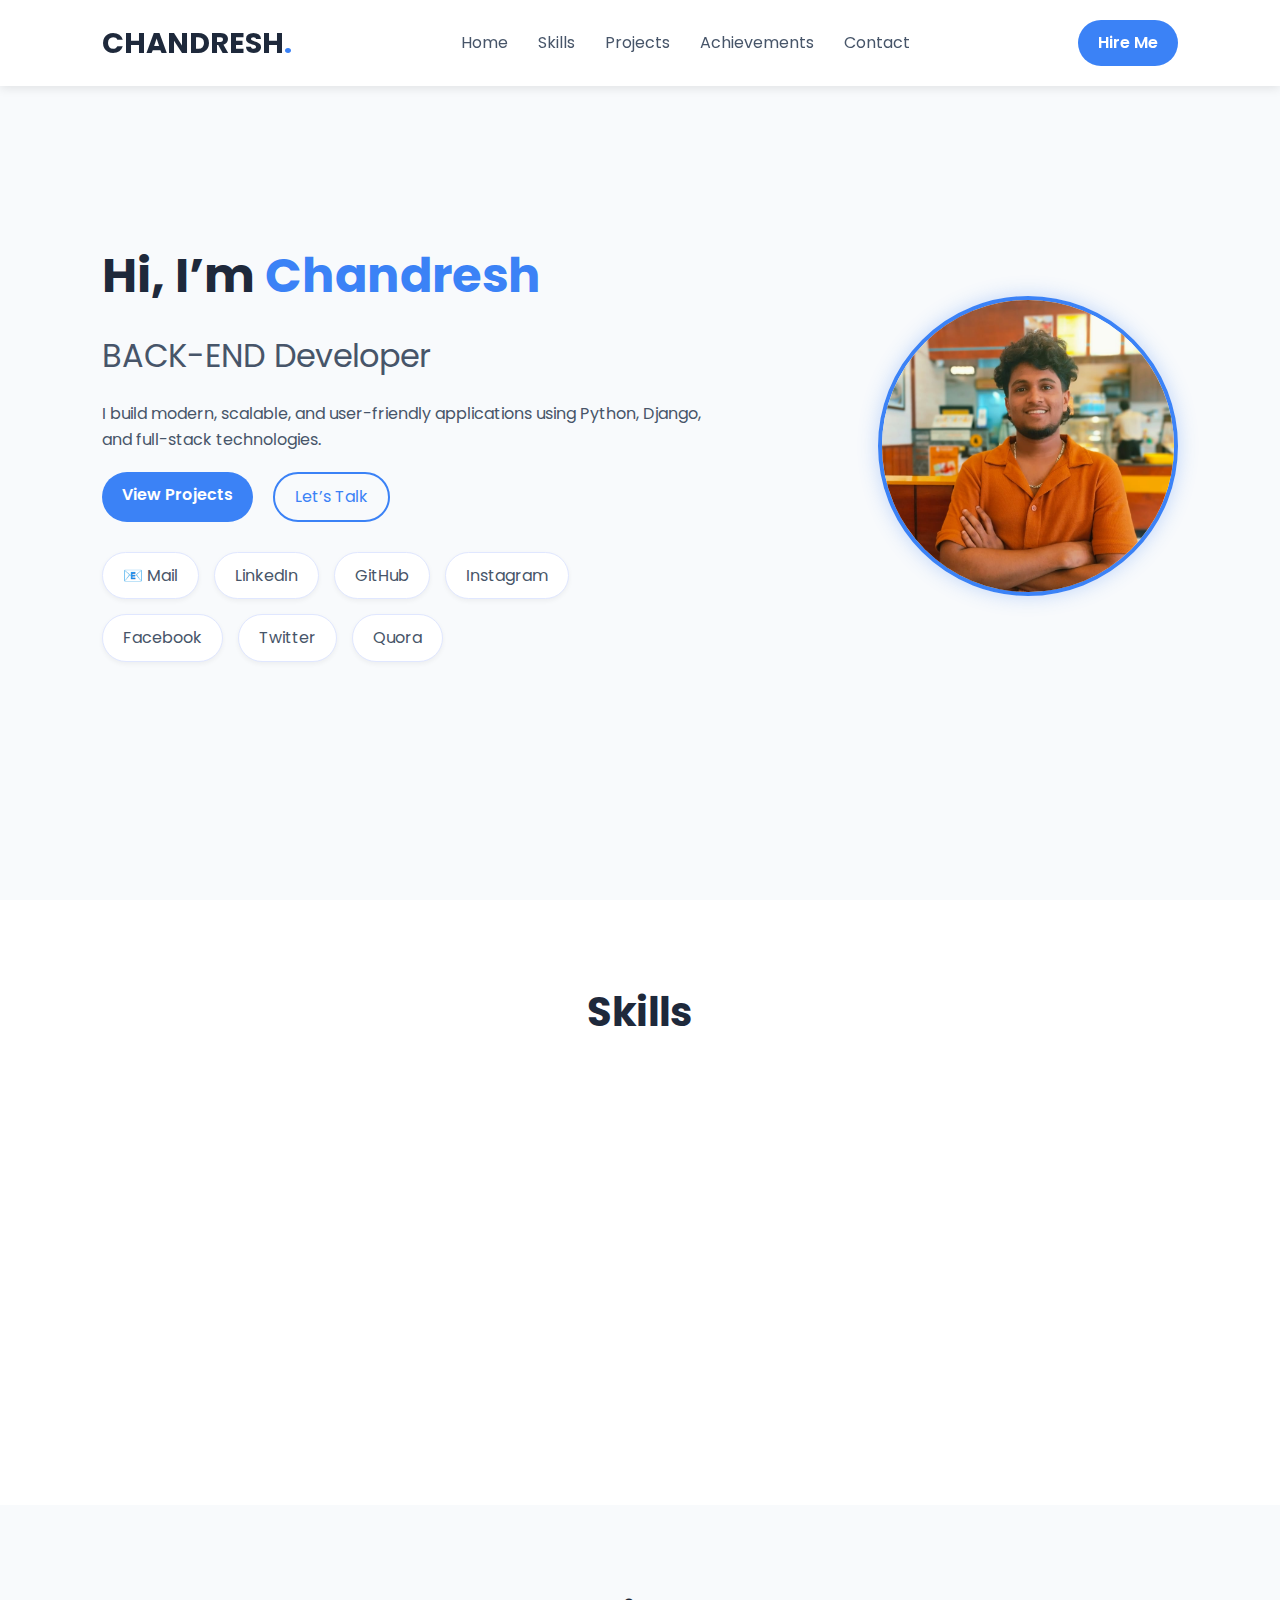
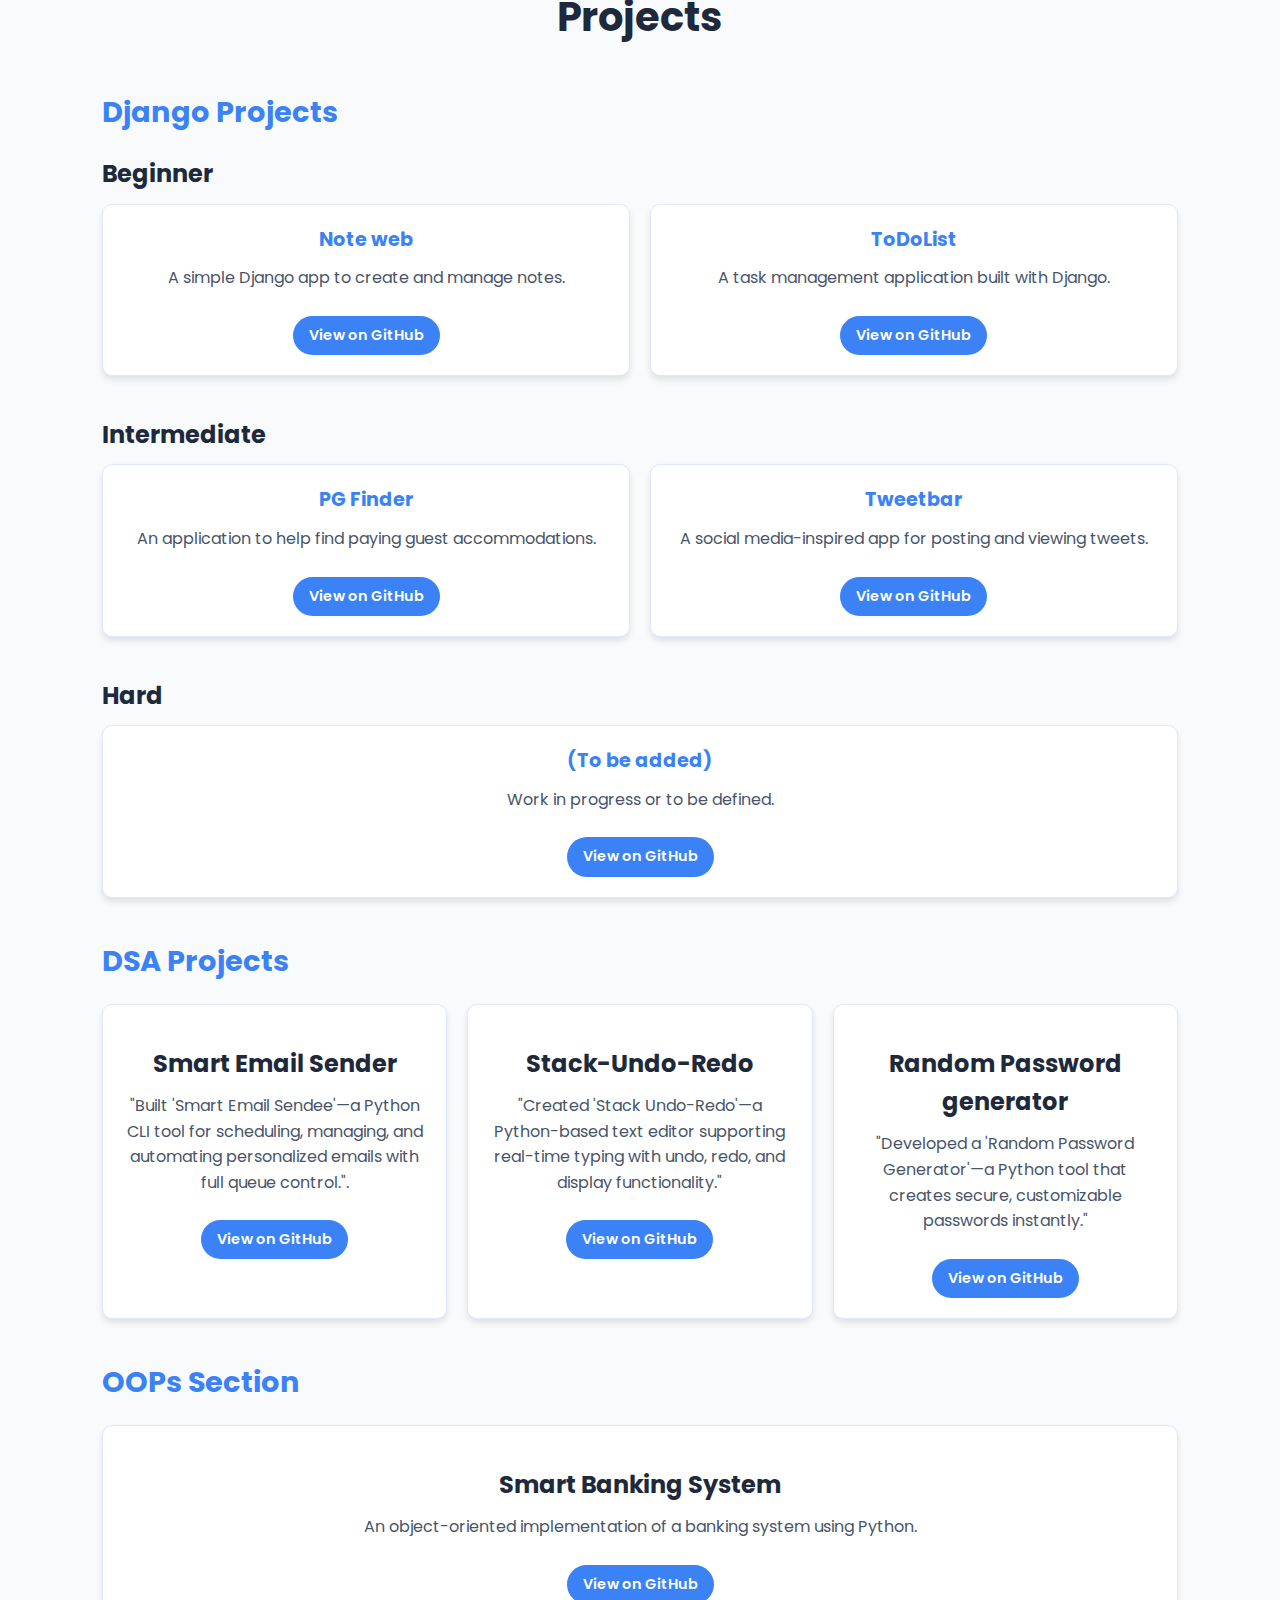
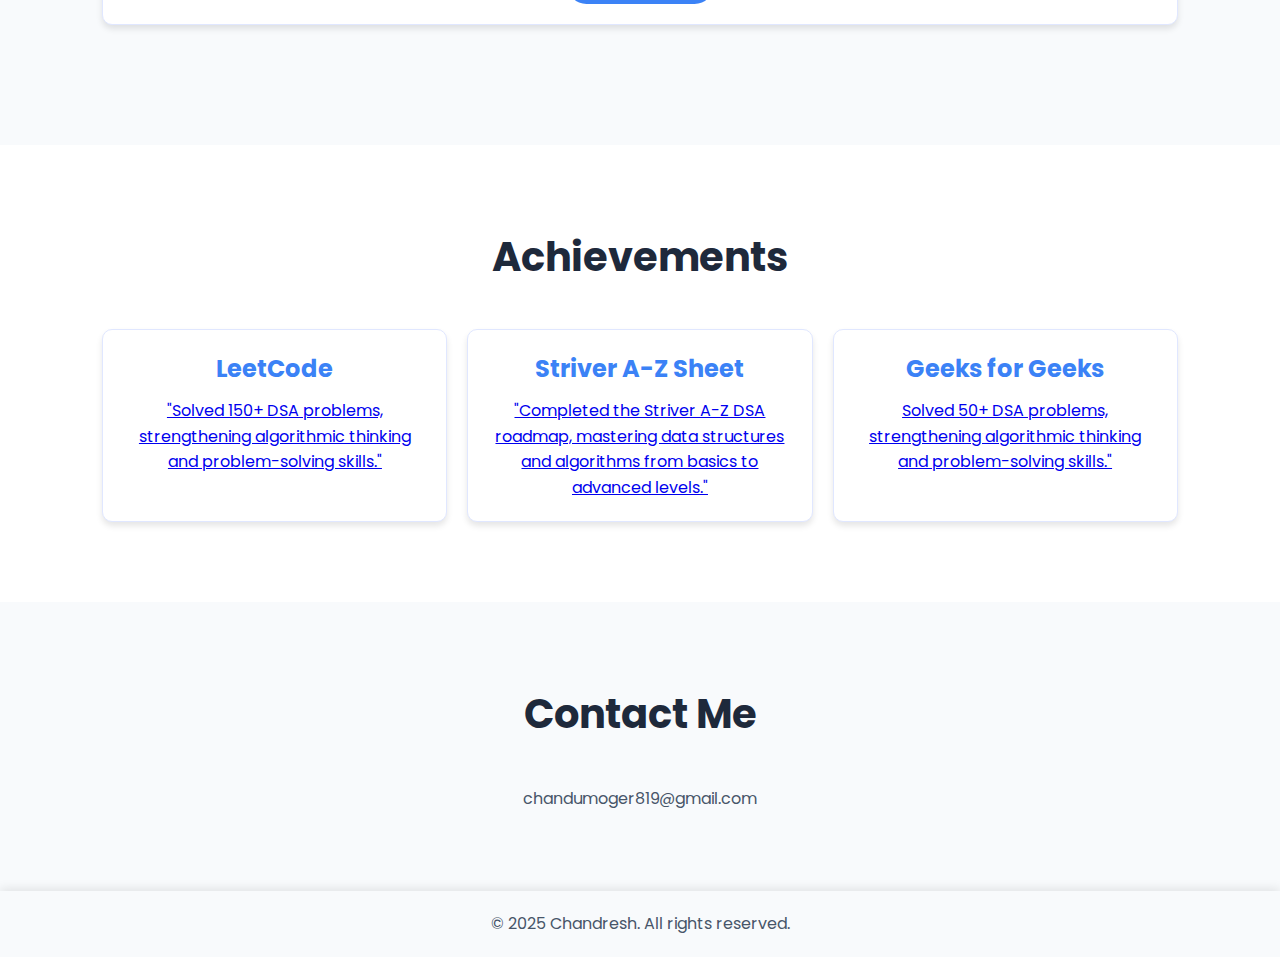
<file: index.html>
<!DOCTYPE html>
<html lang="en">
<head>
  <meta charset="UTF-8" />
  <meta name="viewport" content="width=device-width, initial-scale=1.0">
  <title>Your Portfolio</title>
  <link rel="stylesheet" href="style.css">
  <link href="https://fonts.googleapis.com/css2?family=Poppins:wght@400;600&display=swap" rel="stylesheet">
</head>
<body>
  <!-- Navigation -->
  <header class="navbar">
    <div class="logo">CHANDRESH<span>.</span></div>
    <nav>
      <ul class="nav-links">
        <li><a href="#home">Home</a></li>
        <li><a href="#skills">Skills</a></li>
        <li><a href="#projects">Projects</a></li>
        <li><a href="#achievements">Achievements</a></li>
        <li><a href="#contact">Contact</a></li>
      </ul>
    </nav>
    <a href="#contact" class="btn">Hire Me</a>
    <div class="menu-toggle">☰</div>
  </header>
  
  <!-- Hero Section -->
  <section id="home" class="hero">
    <div class="hero-content">
      <h1>Hi, I’m <span> Chandresh</span></h1>
      <h2>BACK-END Developer</h2>
      <p>I build modern, scalable, and user-friendly applications using Python, Django, and full-stack technologies.</p>
      <div class="hero-buttons">
        <a href="#projects" class="btn">View Projects</a>
        <a href="#contact" class="btn-outline">Let’s Talk</a>
      </div>
      <div class="social-links">
        <a href="mailto:chandumoger819@gmail.com" class="social-btn">📧 Mail</a>
        <a href="https://www.linkedin.com/in/chandreshmoger/" class="social-btn">LinkedIn</a>
       <a href="https://github.com/Chandresh-spec" class="social-btn">GitHub</a>
        <a href="https://www.instagram.com/mgr_chandresh/" class="social-btn">Instagram</a>
        <a href="https://www.facebook.com/profile.php?id=100069909294303" class="social-btn">Facebook</a>
        <a href="#" class="social-btn">Twitter</a>
        <a href="#" class="social-btn">Quora</a>
      </div>
    </div>
    <div class="hero-image">
      <!-- Replace with your profile image URL or path -->
      <img src="my.png" alt="Profile Photo">
    </div>
  </section>
  
  <!-- Skills Section -->
  <section id="skills" class="skills">
    <div class="container">
      <h2>Skills</h2>
      <div class="skills-grid">
        <div class="skill-item" style="--index: 1;">
          <div class="progress-circle" style="--progress: 80%;">
            <span class="progress-value">80%</span>
          </div>
          <p>PYTHON</p>
        </div>
        <div class="skill-item" style="--index: 2;">
          <div class="progress-circle" style="--progress: 70%;">
            <span class="progress-value">70%</span>
          </div>
          <p>DSA</p>
        </div>
        <div class="skill-item" style="--index: 3;">
          <div class="progress-circle" style="--progress: 70%;">
            <span class="progress-value">70%</span>
          </div>
          <p>Django</p>
        </div>
        <div class="skill-item" style="--index: 4;">
          <div class="progress-circle" style="--progress: 75%;">
            <span class="progress-value">60%</span>
          </div>
          <p>Pandas</p>
        </div>
        <div class="skill-item" style="--index: 5;">
          <div class="progress-circle" style="--progress: 70%;">
            <span class="progress-value">70%</span>
          </div>
          <p>Numpy</p>
        </div>
        <div class="skill-item" style="--index: 6;">
          <div class="progress-circle" style="--progress: 60%;">
            <span class="progress-value">60%</span>
          </div>
          <p>Git And GitHub</p>
        </div>
        <div class="skill-item" style="--index: 7;">
          <div class="progress-circle" style="--progress: 60%;">
            <span class="progress-value">60%</span>
          </div>
          <p>HTML&CSS</p>
        </div>
        <div class="skill-item" style="--index: 8;">
          <div class="progress-circle" style="--progress: 50%;">
            <span class="progress-value">70%</span>
          </div>
          <p>DBMS</p>
        </div>
      </div>
    </div>
  </section>
  
  <!-- Projects Section -->
  <section id="projects" class="projects">
    <div class="container">
      <h2>Projects</h2>
      <div class="project-categories">
        <h3>Django Projects</h3>
        <h4>Beginner</h4>
        <div class="project-grid">
          <div class="project-card">
            <h5>Note web</h5>
            <p>A simple Django app to create and manage notes.</p>
            <a href="https://github.com/Chandresh-spec/Note-book" class="btn project-btn">View on GitHub</a>
          </div>
          <div class="project-card">
            <h5>ToDoList</h5>
            <p>A task management application built with Django.</p>
            <a href="https://github.com/Chandresh-spec/TO-DO-LIST" class="btn project-btn">View on GitHub</a>
          </div>
        </div>
        <h4>Intermediate</h4>
        <div class="project-grid">
          <div class="project-card">
            <h5>PG Finder</h5>
            <p>An application to help find paying guest accommodations.</p>
            <a href="https://github.com/Chandresh-spec/FIND-PG" class="btn project-btn">View on GitHub</a>
          </div>
          <div class="project-card">
            <h5>Tweetbar</h5>
            <p>A social media-inspired app for posting and viewing tweets.</p>
            <a href="https://github.com/Chandresh-spec/TweetBar" class="btn project-btn">View on GitHub</a>
          </div>
        </div>
        <h4>Hard</h4>
        <div class="project-grid">
          <div class="project-card">
            <h5>(To be added)</h5>
            <p>Work in progress or to be defined.</p>
            <a href="#" class="btn project-btn">View on GitHub</a>
          </div>
        </div>

        <h3>DSA Projects</h3>
        <div class="project-grid">
          <div class="project-card">
            <h4>Smart Email Sender</h4>
            <p>"Built 'Smart Email Sendee'—a Python CLI tool for scheduling, managing, and automating personalized emails with full queue control.".</p>
            <a href="https://github.com/Chandresh-spec/smart-email-sender" class="btn project-btn">View on GitHub</a>
          </div>
          <div class="project-card">
            <h4>Stack-Undo-Redo</h4>
            <p>"Created 'Stack Undo-Redo'—a Python-based text editor supporting real-time typing with undo, redo, and display functionality."</p>
            <a href="https://github.com/Chandresh-spec/stack-undo-redo" class="btn project-btn">View on GitHub</a>
          </div>
          <div class="project-card">
            <h4>Random Password generator</h4>
            <p>"Developed a 'Random Password Generator'—a Python tool that creates secure, customizable passwords instantly."</p>
            <a href="#" class="btn project-btn">View on GitHub</a>
          </div>
        </div>
        
        <h3>OOPs Section</h3>
        <div class="project-grid">
          <div class="project-card">
            <h4>Smart Banking System</h4>
            <p>An object-oriented implementation of a banking system using Python.</p>
            <a href="https://github.com/Chandresh-spec/Bank-Transaction-system-using-oops" class="btn project-btn">View on GitHub</a>
          </div>
        </div>
      </div>
    </div>
  </section>

  <!-- Achievements Section -->
  <section id="achievements" class="achievements">
    <div class="container">
      <h2>Achievements</h2>
      <div class="achievement-grid">
        <div class="achievement-card">
          <h4>LeetCode</h4>
          <p><a href="leetcode.html" target="_blank">"Solved 150+ DSA problems, strengthening algorithmic thinking and problem-solving skills."</a></p>
        </div>
        <div class="achievement-card">
          <h4>Striver A-Z Sheet</h4>
          <p><a href="leetcode.html" target="_blank">"Completed the Striver A-Z DSA roadmap, mastering data structures and algorithms from basics to advanced levels."</a></p>
        </div>
        <div class="achievement-card">
          <h4>Geeks for Geeks</h4>
          <p><a href="leetcode.html" target="_blank">Solved 50+ DSA problems, strengthening algorithmic thinking and problem-solving skills."</a></p>
        </div>
      </div>
    </div>
  </section>
  
  <!-- Contact Section (Placeholder) -->
  <section id="contact" class="contact">
    <div class="container">
      <h2>Contact Me</h2>
      <p>chandumoger819@gmail.com</p>
      <!-- Add form or links as needed -->
    </div>
  </section>
  
  <!-- Footer -->
  <footer>
    <p>© 2025 Chandresh. All rights reserved.</p>
  </footer>

  <script>
    document.addEventListener('DOMContentLoaded', () => {
      const menuToggle = document.querySelector('.menu-toggle');
      const navLinks = document.querySelector('.nav-links');

      menuToggle.addEventListener('click', () => {
        navLinks.classList.toggle('active');
        menuToggle.classList.toggle('active');
      });
    });
  </script>
</body>
</html>
</file>
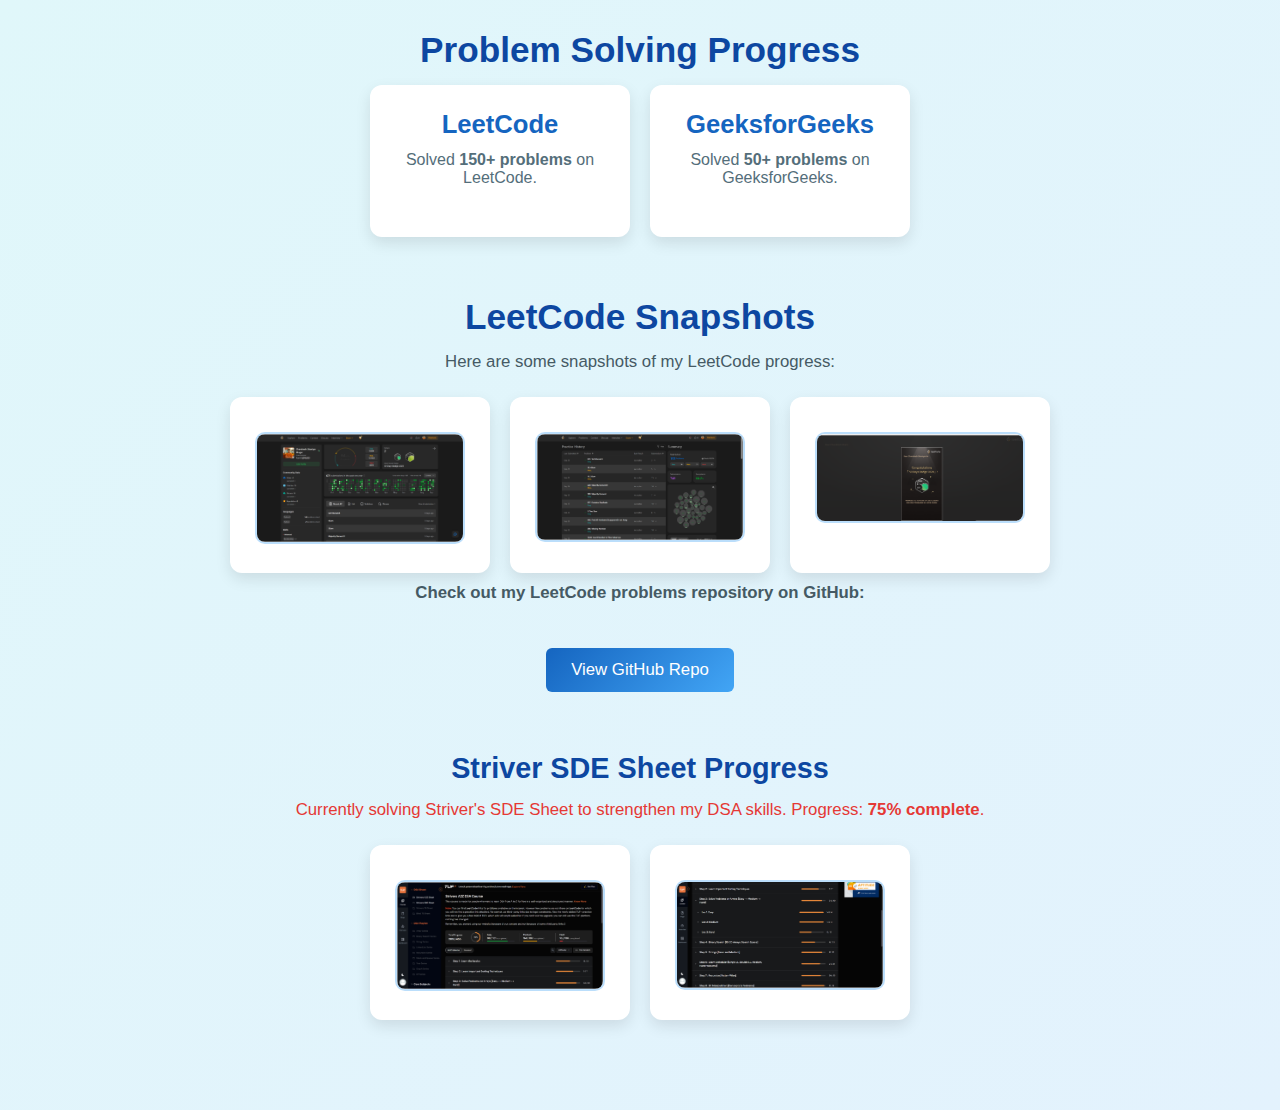
<file: leetcode.html>
<!DOCTYPE html>
<html lang="en">
<head>
  <meta charset="UTF-8">
  <meta name="viewport" content="width=device-width, initial-scale=1.0">
  <title>LeetCode Snapshots & Problem Solving Progress</title>
  <link rel="stylesheet" href="leetcode.css">
</head>
<body>
  <!-- Problem Solving Progress -->
  <div class="section">
    <h1>Problem Solving Progress</h1>
    <div class="cards">
      <div class="card">
        <h2>LeetCode</h2>
        <p>Solved <strong>150+ problems</strong> on LeetCode.</p>
      </div>
      <div class="card">
        <h2>GeeksforGeeks</h2>
        <p>Solved <strong>50+ problems</strong> on GeeksforGeeks.</p>
      </div>
    </div>
  </div>

  <!-- LeetCode Snapshots -->
  <div class="section">
    <h1>LeetCode Snapshots</h1>
    <p>Here are some snapshots of my LeetCode progress:</p>
    <div class="cards">
      <div class="card">
        <img src="leetcode1.png" alt="LeetCode Progress Screenshot 1" class="screenshot">
      </div>
      <div class="card">
        <img src="leetcode2.png" alt="LeetCode Progress Screenshot 2" class="screenshot">
      </div>
      <div class="card">
        <img src="leetcode3.png" alt="LeetCode Progress Screenshot 3" class="screenshot">
      </div>
    </div>
    <p class="highlight">Check out my LeetCode problems repository on GitHub:</p>
    <a href="https://github.com/Chandresh-spec/leetcode-problem" class="button">View GitHub Repo</a>
  </div>

  <!-- SDE Sheet Progress -->
  <div class="section">
    <div class="sde-progress">
      <h2>Striver SDE Sheet Progress</h2>
      <p>Currently solving Striver's SDE Sheet to strengthen my DSA skills. Progress: <strong>75% complete</strong>.</p>
      <div class="cards">
        <div class="card">
          <img src="st1.png" alt="Striver SDE Sheet Screenshot 1" class="screenshot">
        </div>
        <div class="card">
          <img src="st2.png" alt="Striver SDE Sheet Screenshot 2" class="screenshot">
        </div>
      </div>
    </div>
  </div>
</body>
</html>
</file>
<file: style.css>
/* General Reset */
* {
  margin: 0;
  padding: 0;
  box-sizing: border-box;
  font-family: 'Poppins', sans-serif;
}

body {
  background: #f8fafc; /* Light gray-white background */
  color: #1e293b; /* Dark slate text */
  line-height: 1.6;
  overflow-x: hidden;
}

/* Navbar */
.navbar {
  display: flex;
  justify-content: space-between;
  align-items: center;
  padding: 20px 8%;
  background: rgba(255, 255, 255, 0.9); /* Semi-transparent white */
  backdrop-filter: blur(10px);
  position: fixed;
  width: 100%;
  top: 0;
  z-index: 100;
  box-shadow: 0 2px 10px rgba(0, 0, 0, 0.1);
  animation: fadeInDown 1s ease-out;
}

@keyframes fadeInDown {
  from {
    opacity: 0;
    transform: translateY(-20px);
  }
  to {
    opacity: 1;
    transform: translateY(0);
  }
}

.logo {
  font-size: 1.8rem;
  font-weight: bold;
  color: #1e293b;
}

.logo span {
  color: #3b82f6; /* Blue accent */
}

.nav-links {
  list-style: none;
  display: flex;
  gap: 30px;
}

.nav-links a {
  text-decoration: none;
  color: #475569;
  transition: 0.3s;
}

.nav-links a:hover {
  color: #3b82f6;
}

.btn {
  background: #3b82f6;
  color: #fff;
  padding: 10px 20px;
  border-radius: 25px;
  text-decoration: none;
  font-weight: 600;
  transition: 0.3s;
}

.btn:hover {
  background: #2563eb;
}

.menu-toggle {
  display: none;
  font-size: 1.5rem;
  cursor: pointer;
  color: #1e293b;
}

.btn.project-btn {
  display: inline-block;
  margin-top: 10px;
  padding: 8px 16px;
  font-size: 0.9rem;
}

/* Hero */
.hero {
  display: flex;
  justify-content: space-between;
  align-items: center;
  min-height: 100vh;
  padding: 0 8%;
  gap: 40px;
  background: #f8fafc;
  animation: fadeIn 1.5s ease-out;
}

@keyframes fadeIn {
  from { opacity: 0; }
  to { opacity: 1; }
}

.hero-content {
  max-width: 600px;
}

.hero-content h1 {
  font-size: 3rem;
  color: #1e293b;
}

.hero-content h1 span {
  color: #3b82f6;
}

.hero-content h2 {
  font-size: 2rem;
  margin: 15px 0;
  font-weight: 400;
  color: #475569;
}

.hero-content p {
  margin: 20px 0;
  color: #475569;
}

.hero-buttons {
  display: flex;
  gap: 20px;
  margin-top: 20px;
}

.btn-outline {
  border: 2px solid #3b82f6;
  color: #3b82f6;
  padding: 10px 20px;
  border-radius: 25px;
  text-decoration: none;
  transition: 0.3s;
}

.btn-outline:hover {
  background: #3b82f6;
  color: #fff;
}

.hero-image img {
  width: 300px;
  height: 300px;
  border-radius: 50%;
  object-fit: cover;
  border: 4px solid #3b82f6;
  box-shadow: 0 0 20px rgba(59, 130, 246, 0.3);
  animation: pulse 2s infinite;
}

@keyframes pulse {
  0% { transform: scale(1); }
  50% { transform: scale(1.05); }
  100% { transform: scale(1); }
}

.social-links {
  display: flex;
  flex-wrap: wrap;
  gap: 15px;
  margin-top: 30px;
  justify-content: flex-start;
}

.social-btn {
  background: #fff;
  color: #475569;
  padding: 10px 20px;
  border-radius: 30px;
  text-decoration: none;
  transition: 0.3s;
  border: 1px solid #e0e7ff;
  box-shadow: 0 2px 5px rgba(0, 0, 0, 0.05);
}

.social-btn:hover {
  background: #3b82f6;
  color: #fff;
  border-color: #3b82f6;
  transform: translateY(-3px);
}

/* Skills Section */
.skills {
  padding: 80px 8%;
  background: #fff;
}

.container {
  max-width: 1200px;
  margin: 0 auto;
}

.skills h2 {
  text-align: center;
  font-size: 2.5rem;
  margin-bottom: 40px;
  color: #1e293b;
}

.skills-grid {
  display: grid;
  grid-template-columns: repeat(auto-fit, minmax(150px, 1fr));
  gap: 30px;
  justify-items: center;
}

.skill-item {
  text-align: center;
  opacity: 0;
  animation: fadeInUp 1s ease-out forwards;
  animation-delay: calc(0.1s * var(--index));
}

@keyframes fadeInUp {
  from {
    opacity: 0;
    transform: translateY(20px);
  }
  to {
    opacity: 1;
    transform: translateY(0);
  }
}

.progress-circle {
  position: relative;
  width: 120px;
  height: 120px;
  border-radius: 50%;
  background: conic-gradient(#3b82f6 0deg, #e0e7ff 0);
  display: flex;
  align-items: center;
  justify-content: center;
  animation: fillProgress 2s ease-out forwards, rotate 2s linear infinite;
  box-shadow: 0 0 10px rgba(59, 130, 246, 0.2);
}

@keyframes rotate {
  from { transform: rotate(0deg); }
  to { transform: rotate(360deg); }
}

@keyframes fillProgress {
  from {
    background: conic-gradient(#3b82f6 0deg, #e0e7ff 0);
  }
  to {
    background: conic-gradient(#3b82f6 calc(var(--progress) * 3.6deg), #e0e7ff 0);
  }
}

.progress-circle::before {
  content: '';
  position: absolute;
  width: 100px;
  height: 100px;
  border-radius: 50%;
  background: #fff;
}

.progress-value {
  position: relative;
  font-size: 1.4rem;
  font-weight: 600;
  color: #1e293b;
  z-index: 1;
}

.skill-item p {
  margin-top: 10px;
  font-size: 1rem;
  color: #475569;
}

/* Projects Section */
.projects {
  padding: 80px 8%;
  background: #f8fafc;
}

.projects h2 {
  text-align: center;
  font-size: 2.5rem;
  margin-bottom: 40px;
  color: #1e293b;
}

.project-categories {
  margin-top: 20px;
}

.project-categories h3 {
  font-size: 1.8rem;
  margin-bottom: 20px;
  color: #3b82f6;
}

.project-categories h4 {
  font-size: 1.5rem;
  margin: 20px 0 10px;
  color: #1e293b;
}

.project-grid {
  display: grid;
  grid-template-columns: repeat(auto-fit, minmax(250px, 1fr));
  gap: 20px;
  margin-bottom: 40px;
}

.project-card {
  background: #fff;
  padding: 20px;
  border-radius: 10px;
  text-align: center;
  transition: all 0.3s;
  border: 1px solid #e0e7ff;
  box-shadow: 0 4px 6px rgba(0, 0, 0, 0.1);
}

.project-card:hover {
  background: #f0f9ff;
  transform: translateY(-5px);
  box-shadow: 0 6px 12px rgba(0, 0, 0, 0.15);
}

.project-card h4 {
  font-size: 1.5rem;
  margin-bottom: 10px;
  color: #1e293b;
}

.project-card h5 {
  font-size: 1.2rem;
  margin-bottom: 10px;
  color: #3b82f6;
}

.project-card p {
  color: #475569;
  margin-bottom: 15px;
}

/* Achievements Section */
.achievements {
  padding: 80px 8%;
  background: #fff;
}

.achievements h2 {
  text-align: center;
  font-size: 2.5rem;
  margin-bottom: 40px;
  color: #1e293b;
}

.achievement-grid {
  display: grid;
  grid-template-columns: repeat(auto-fit, minmax(250px, 1fr));
  gap: 20px;
}

.achievement-card {
  background: #fff;
  padding: 20px;
  border-radius: 10px;
  text-align: center;
  transition: all 0.3s;
  border: 1px solid #e0e7ff;
  box-shadow: 0 4px 6px rgba(0, 0, 0, 0.1);
  animation: slideIn 1s ease-out;
}

@keyframes slideIn {
  from {
    opacity: 0;
    transform: translateX(-20px);
  }
  to {
    opacity: 1;
    transform: translateX(0);
  }
}

.achievement-card:hover {
  background: #f0f9ff;
  transform: translateY(-5px);
  box-shadow: 0 6px 12px rgba(0, 0, 0, 0.15);
}

.achievement-card h4 {
  font-size: 1.5rem;
  margin-bottom: 10px;
  color: #3b82f6;
}

.achievement-card p {
  color: #475569;
}

/* Contact Section */
.contact {
  padding: 80px 8%;
  background: #f8fafc;
}

.contact h2 {
  text-align: center;
  font-size: 2.5rem;
  margin-bottom: 40px;
  color: #1e293b;
}

.contact p {
  text-align: center;
  color: #475569;
}

/* Footer */
footer {
  text-align: center;
  padding: 20px;
  background: #f8fafc;
  color: #475569;
  box-shadow: 0 -2px 10px rgba(0, 0, 0, 0.1);
}

/* Responsive Design */
@media (max-width: 768px) {
  .navbar {
    padding: 15px 5%;
  }

  .nav-links {
    display: none;
    flex-direction: column;
    position: absolute;
    top: 70px;
    left: 0;
    width: 100%;
    background: rgba(255, 255, 255, 0.9);
    backdrop-filter: blur(10px);
    text-align: center;
  }

  .nav-links.active {
    display: flex;
  }

  .nav-links li {
    margin: 10px 0;
  }

  .menu-toggle {
    display: block;
  }

  .menu-toggle.active::before {
    content: "✖";
  }

  .hero {
    flex-direction: column;
    text-align: center;
    padding: 0 5%;
  }

  .hero-content {
    max-width: 100%;
  }

  .hero-image img {
    width: 200px;
    height: 200px;
  }

  .social-links {
    justify-content: center;
  }

  .skills-grid {
    grid-template-columns: repeat(auto-fit, minmax(120px, 1fr));
  }

  .project-grid, .achievement-grid {
    grid-template-columns: 1fr;
  }

  .project-card, .achievement-card {
    margin: 0 auto;
  }

  .btn, .btn-outline {
    padding: 8px 16px;
    font-size: 0.9rem;
  }
}

@media (max-width: 480px) {
  .hero-content h1 {
    font-size: 2rem;
  }

  .hero-content h2 {
    font-size: 1.5rem;
  }

  .skills h2, .projects h2, .achievements h2, .contact h2 {
    font-size: 2rem;
  }

  .project-categories h3 {
    font-size: 1.5rem;
  }

  .project-card h4, .achievement-card h4 {
    font-size: 1.2rem;
  }

  .project-card h5 {
    font-size: 1rem;
  }

  .progress-circle {
    width: 100px;
    height: 100px;
  }

  .progress-circle::before {
    width: 80px;
    height: 80px;
  }

  .progress-value {
    font-size: 1.2rem;
  }
}
</file>
<file: leetcode.css>
/* Reset */
* {
  margin: 0;
  padding: 0;
  box-sizing: border-box;
  font-family: "Segoe UI", Arial, sans-serif;
}

/* Body */
body {
  background: linear-gradient(135deg, #e0f7fa, #e3f2fd);
  padding: 30px 20px;
  display: flex;
  flex-direction: column;
  align-items: center;
  min-height: 100vh;
}

/* Section */
.section {
  text-align: center;
  margin-bottom: 60px;
  width: 90%;
  max-width: 1000px;
}

.section h1 {
  color: #0d47a1;
  font-size: 2.2em;
  margin-bottom: 15px;
}

.section p {
  color: #455a64;
  margin: 10px 0 25px;
  font-size: 1.05em;
}

/* Cards */
.cards {
  display: flex;
  gap: 20px;
  flex-wrap: wrap;
  justify-content: center;
}

.card {
  background: #ffffff;
  border-radius: 12px;
  box-shadow: 0 6px 15px rgba(0, 0, 0, 0.1);
  padding: 25px;
  width: 260px;
  text-align: center;
  transition: transform 0.3s ease, box-shadow 0.3s ease;
}

.card:hover {
  transform: translateY(-6px);
  box-shadow: 0 10px 20px rgba(0, 0, 0, 0.15);
}

.card h2 {
  color: #1565c0;
  font-size: 1.6em;
  margin-bottom: 12px;
}

.card p {
  color: #546e7a;
  font-size: 1em;
}

/* Screenshot */
.screenshot {
  max-width: 100%;
  border-radius: 10px;
  margin-top: 10px;
  border: 2px solid #bbdefb;
}

/* Highlight */
.highlight {
  color: #ff9800;
  font-weight: 600;
  margin-top: 25px;
}

/* Button */
.button {
  display: inline-block;
  background: linear-gradient(135deg, #1565c0, #42a5f5);
  color: #ffffff;
  padding: 12px 25px;
  text-decoration: none;
  border-radius: 6px;
  margin-top: 20px;
  font-size: 1.05em;
  transition: background 0.3s ease;
}

.button:hover {
  background: linear-gradient(135deg, #0d47a1, #1976d2);
}

/* SDE Progress */
.sde-progress h2 {
  color: #0d47a1;
  font-size: 1.8em;
}

.sde-progress p {
  color: #e53935;
  margin: 15px 0 25px;
  font-size: 1.05em;
}
</file>
